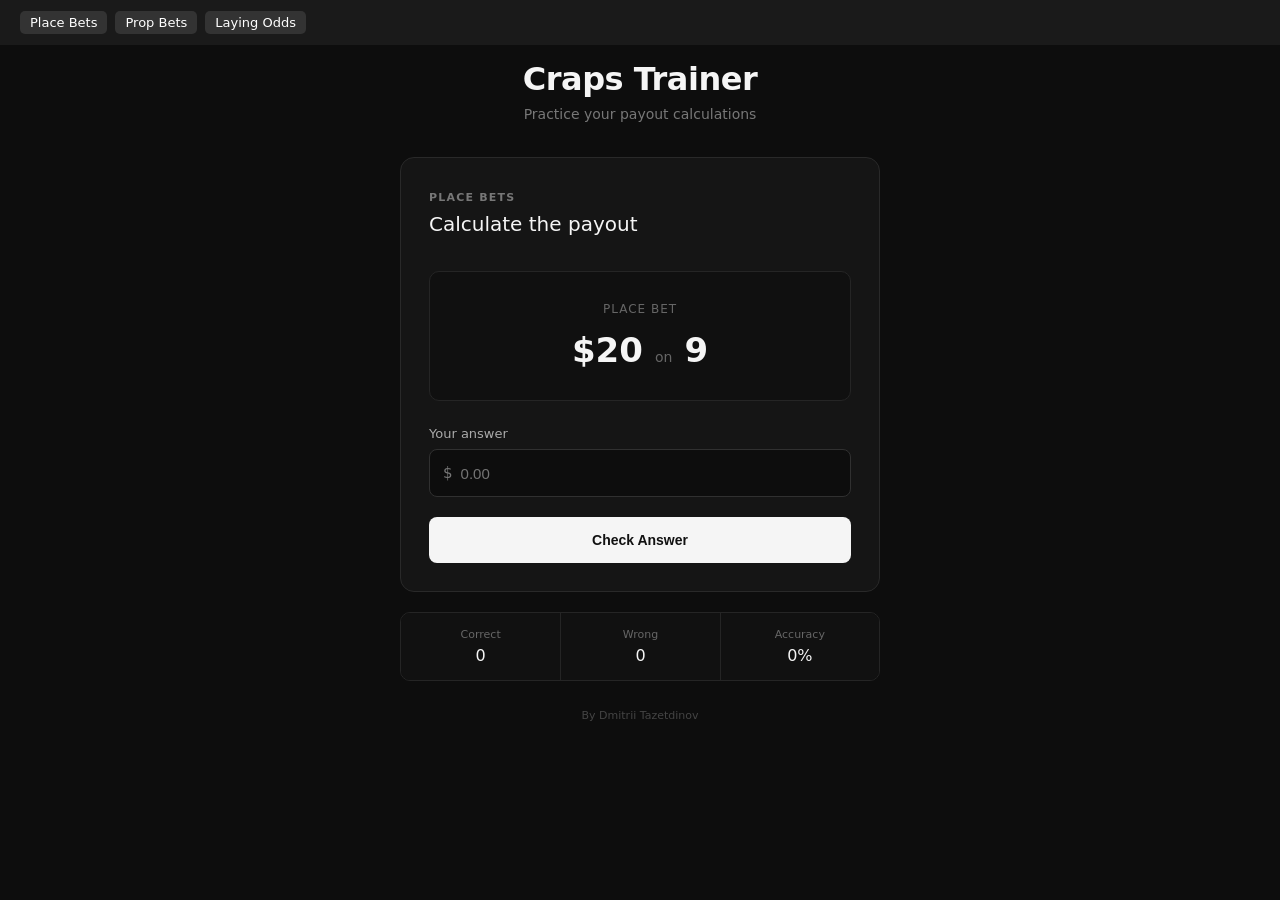
<file: index.html>
<!DOCTYPE html>
<html lang="en">
<head>
    <meta charset="UTF-8">
    <meta name="viewport" content="width=device-width, initial-scale=1.0">

    <title>Craps Trainer</title>

    <link rel="stylesheet" href="./style.css">
</head>

<body>
<nav class="bet-navigation">
    <a href="index.html">Place Bets</a>
    <a href="prop_box.html">Prop Bets</a>
    <a href="lay_odds.html">Laying Odds</a>
</nav>

<main class="container">

    <header class="header">
        <h1>Craps Trainer</h1>
        <p>Practice your payout calculations</p>
    </header>


    <section class="trainer-card">

        <div class="card-top">
            <div>
                <span class="category">PLACE BETS</span>
                <h2>Calculate the payout</h2>
            </div>

            <!-- <div class="score">
                <span>Score</span>
                <strong>0 / 0</strong>
            </div> -->
        </div>


        <div class="question">

            <div class="question-label">
                PLACE BET
            </div>

            <div class="bet">
                <span class="amount">$25</span>

                <span class="separator">on</span>

                <span class="number">6</span>
            </div>

        </div>


        <div class="answer">

            <label for="answer">
                Your answer
            </label>

            <div class="answer-input">
                <span>$</span>

                <input
                    id="answer"
                    type="number"
                    step="0.01"
                    placeholder="0.00"
                    autocomplete="off"
                >
            </div>

        </div>


        <button id="checkAnswer" class="button">
            Check Answer
        </button>


        <div id="feedback" class="feedback hidden">
            <span id="feedbackTitle"></span>
            <span id="feedbackText"></span>
        </div>


        <button id="nextQuestion" class="next-button hidden">
            Next Question
        </button>

    </section>


    <div class="stats">

        <div class="stat">
            <span>Correct</span>
            <strong id="correctCount">0</strong>
        </div>

        <div class="stat">
            <span>Wrong</span>
            <strong id="wrongCount">0</strong>
        </div>

        <div class="stat">
            <span>Accuracy</span>
            <strong id="accuracy">0%</strong>
        </div>

    </div>


    <footer>
        By Dmitrii Tazetdinov
    </footer>

</main>

<script type="module" src="./js/place_main.js"></script>

</body>
</html>
</file>
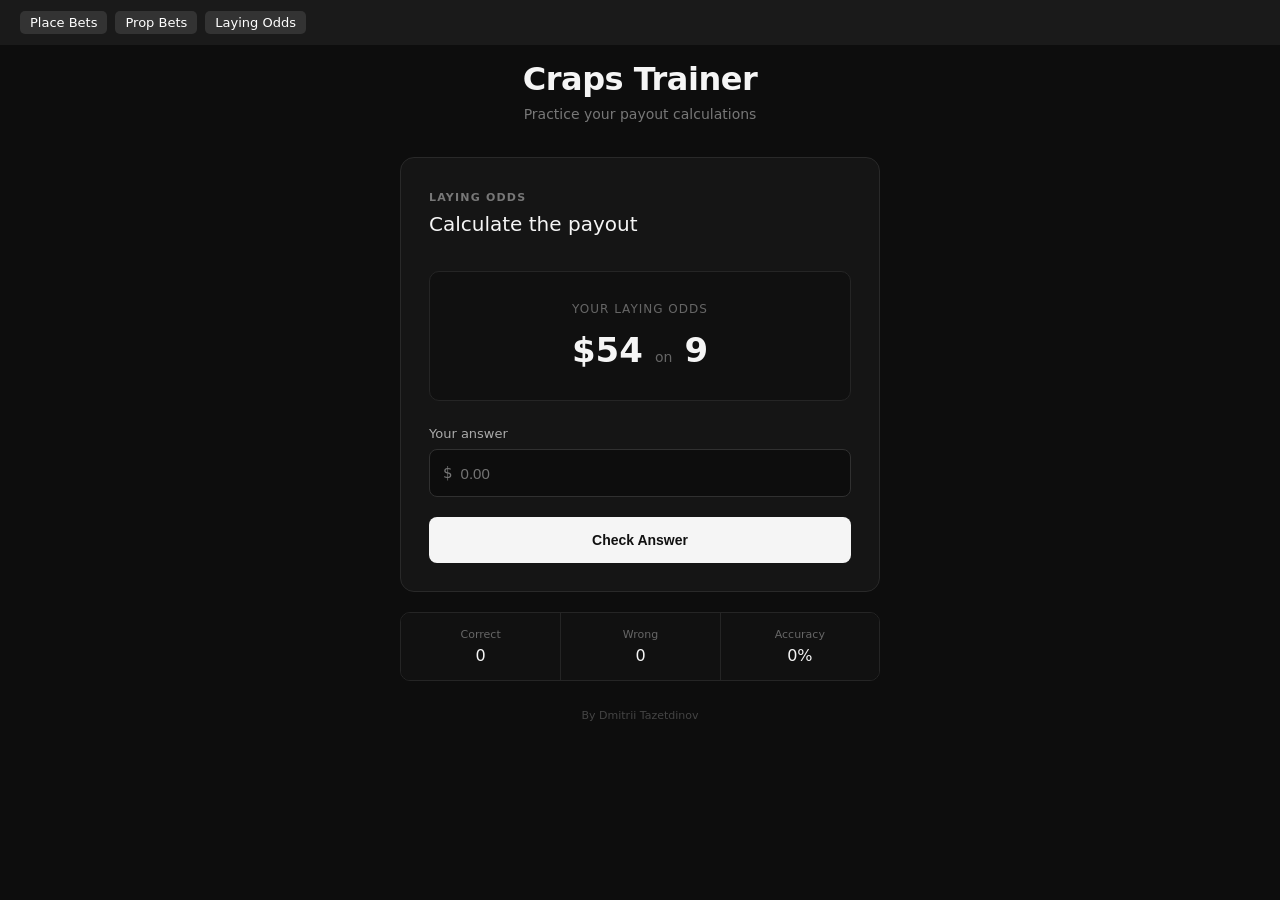
<file: lay_odds.html>
<!DOCTYPE html>
<html lang="en">
<head>
    <meta charset="UTF-8">
    <meta name="viewport" content="width=device-width, initial-scale=1.0">

    <title>Craps Trainer</title>

    <link rel="stylesheet" href="./style.css">
</head>

<body>
<nav class="bet-navigation">
    <a href="index.html">Place Bets</a>
    <a href="prop_box.html">Prop Bets</a>
    <a href="lay_odds.html">Laying Odds</a>
</nav>

<main class="container">

    <header class="header">
        <h1>Craps Trainer</h1>
        <p>Practice your payout calculations</p>
    </header>


    <section class="trainer-card">

        <div class="card-top">
            <div>
                <span class="category">LAYING ODDS</span>
                <h2>Calculate the payout</h2>
            </div>

            <!-- <div class="score">
                <span>Score</span>
                <strong>0 / 0</strong>
            </div> -->
        </div>


        <div class="question">

            <div class="question-label">
                Your laying odds
            </div>

            <div class="bet">
                <span class="amount">$25</span>

                <span class="separator">on</span>

                <span class="number">6</span>
            </div>

        </div>


        <div class="answer">

            <label for="answer">
                Your answer
            </label>

            <div class="answer-input">
                <span>$</span>

                <input
                    id="answer"
                    type="number"
                    step="0.01"
                    placeholder="0.00"
                    autocomplete="off"
                >
            </div>

        </div>


        <button id="checkAnswer" class="button">
            Check Answer
        </button>


        <div id="feedback" class="feedback hidden">
            <span id="feedbackTitle"></span>
            <span id="feedbackText"></span>
        </div>


        <button id="nextQuestion" class="next-button hidden">
            Next Question
        </button>

    </section>


    <div class="stats">

        <div class="stat">
            <span>Correct</span>
            <strong id="correctCount">0</strong>
        </div>

        <div class="stat">
            <span>Wrong</span>
            <strong id="wrongCount">0</strong>
        </div>

        <div class="stat">
            <span>Accuracy</span>
            <strong id="accuracy">0%</strong>
        </div>

    </div>


    <footer>
        By Dmitrii Tazetdinov
    </footer>

</main>

<script type="module" src="./js/lay_odds_main.js"></script>

</body>
</html>
</file>
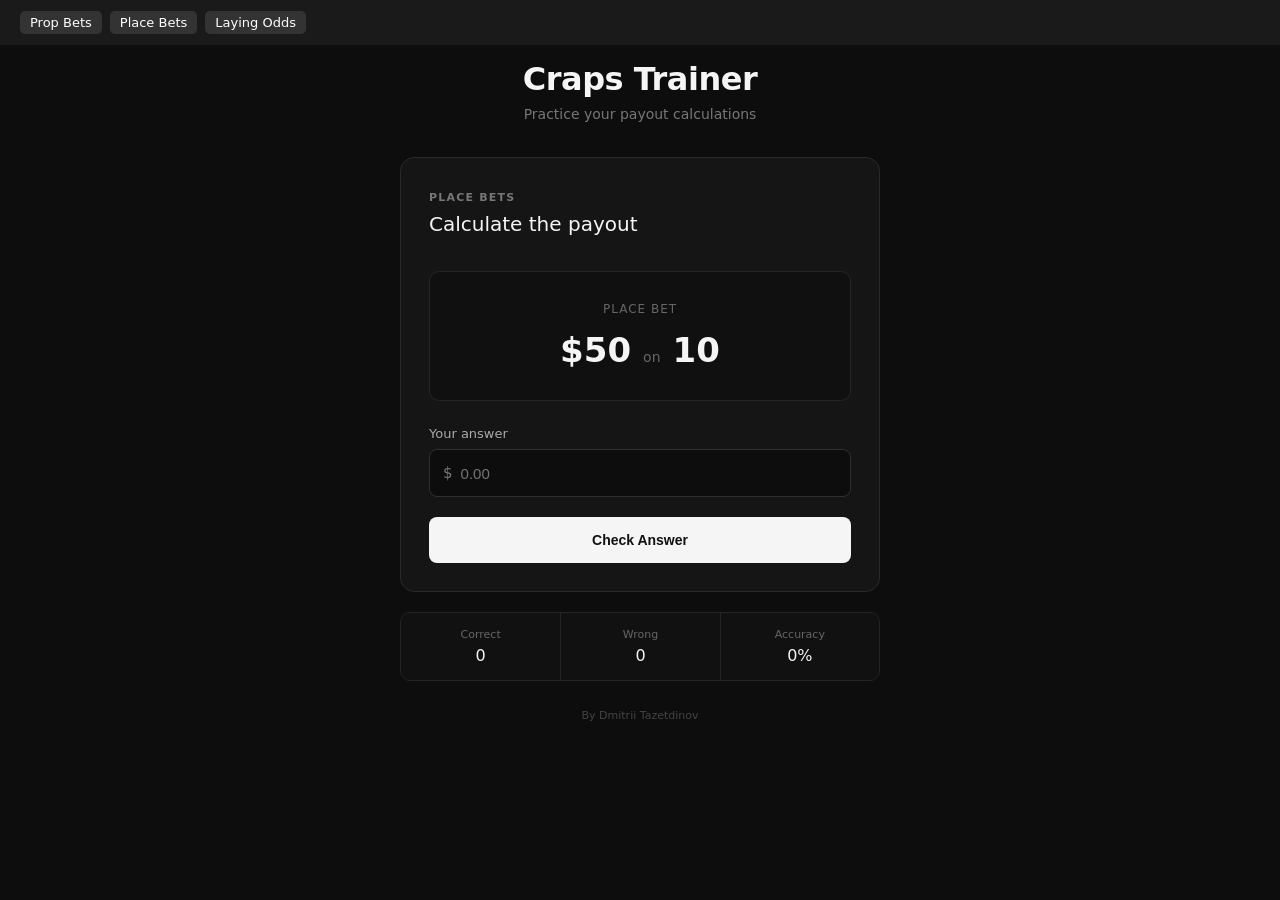
<file: place_bets.html>
<!DOCTYPE html>
<html lang="en">
<head>
    <meta charset="UTF-8">
    <meta name="viewport" content="width=device-width, initial-scale=1.0">

    <title>Craps Trainer</title>

    <link rel="stylesheet" href="./style.css">
</head>

<body>
<nav class="bet-navigation">
    <a href="prop_box.html">Prop Bets</a>
    <a href="place_bets.html">Place Bets</a>
    <a href="lay_odds.html">Laying Odds</a>
</nav>

<main class="container">

    <header class="header">
        <h1>Craps Trainer</h1>
        <p>Practice your payout calculations</p>
    </header>


    <section class="trainer-card">

        <div class="card-top">
            <div>
                <span class="category">PLACE BETS</span>
                <h2>Calculate the payout</h2>
            </div>

            <!-- <div class="score">
                <span>Score</span>
                <strong>0 / 0</strong>
            </div> -->
        </div>


        <div class="question">

            <div class="question-label">
                PLACE BET
            </div>

            <div class="bet">
                <span class="amount">$25</span>

                <span class="separator">on</span>

                <span class="number">6</span>
            </div>

        </div>


        <div class="answer">

            <label for="answer">
                Your answer
            </label>

            <div class="answer-input">
                <span>$</span>

                <input
                    id="answer"
                    type="number"
                    step="0.01"
                    placeholder="0.00"
                    autocomplete="off"
                >
            </div>

        </div>


        <button id="checkAnswer" class="button">
            Check Answer
        </button>


        <div id="feedback" class="feedback hidden">
            <span id="feedbackTitle"></span>
            <span id="feedbackText"></span>
        </div>


        <button id="nextQuestion" class="next-button hidden">
            Next Question
        </button>

    </section>


    <div class="stats">

        <div class="stat">
            <span>Correct</span>
            <strong id="correctCount">0</strong>
        </div>

        <div class="stat">
            <span>Wrong</span>
            <strong id="wrongCount">0</strong>
        </div>

        <div class="stat">
            <span>Accuracy</span>
            <strong id="accuracy">0%</strong>
        </div>

    </div>


    <footer>
        By Dmitrii Tazetdinov
    </footer>

</main>

<script type="module" src="./js/place_main.js"></script>

</body>
</html>
</file>
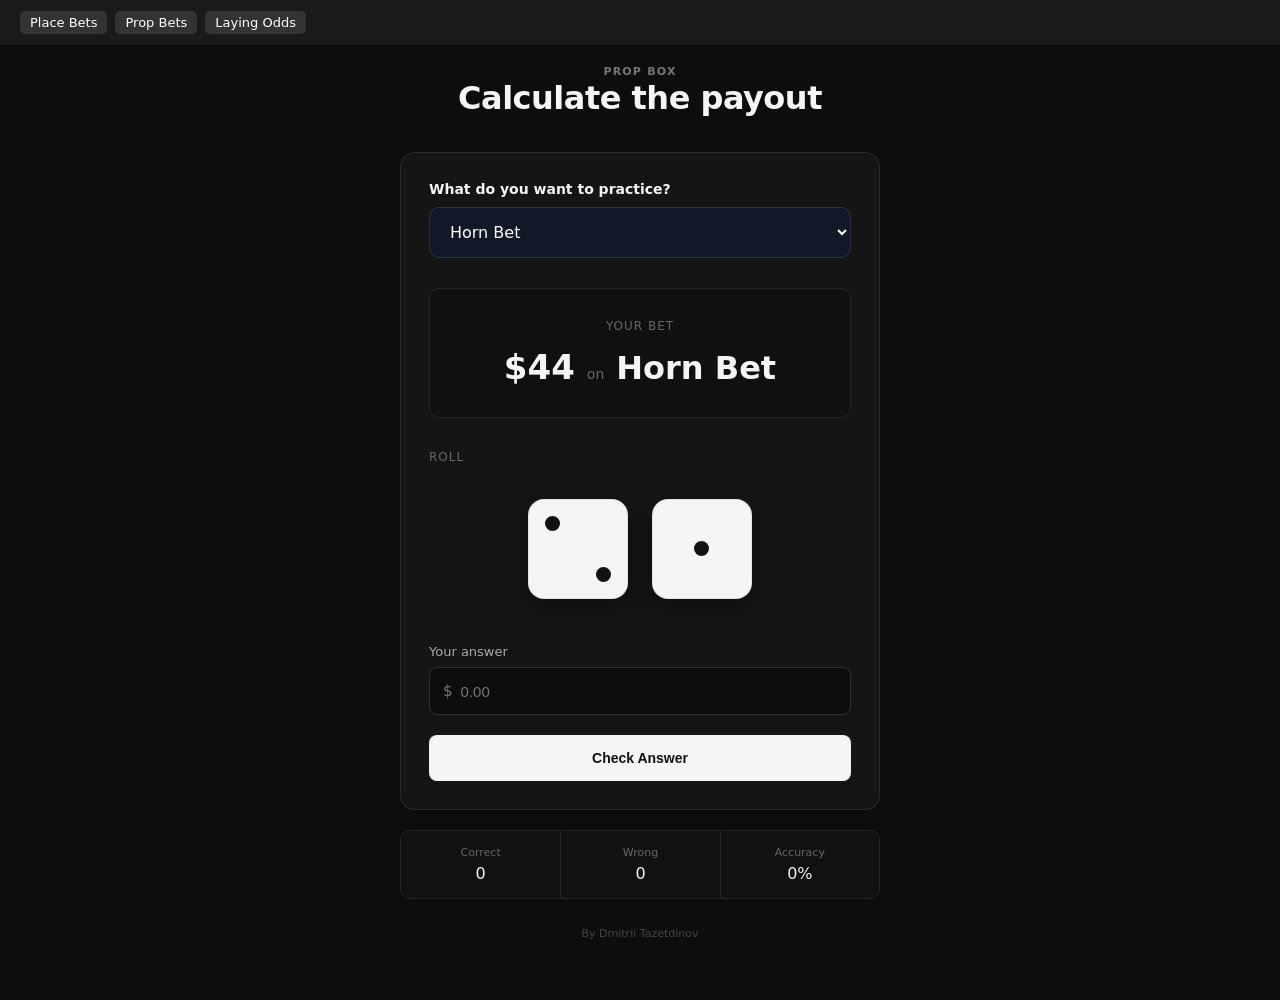
<file: prop_box.html>
<!DOCTYPE html>
<html lang="en">
<head>
    <meta charset="UTF-8">
    <meta name="viewport" content="width=device-width, initial-scale=1.0">

    <title>Craps Trainer — Prop Box</title>

    <link rel="stylesheet" href="./style.css">
    <link rel="stylesheet" href="./prop-box.css">
</head>

<body>
<nav class="bet-navigation">
    <a href="index.html">Place Bets</a>
    <a href="prop_box.html">Prop Bets</a>
    <a href="lay_odds.html">Laying Odds</a>
</nav>

<main class="container">

    <!-- HEADER -->
    <header class="header">

        <div>
            <span class="category">PROP BOX</span>
            <h1>Calculate the payout</h1>
        </div>

        <!-- <div class="score">
            <span>Score</span>
            <strong id="score">0 / 0</strong>
        </div> -->

    </header>


    <!-- TRAINER -->
    <section class="trainer-card">

        <!-- PROP BET SELECTOR -->
        <div class="bet-selector">

            <label for="propBetType">
                What do you want to practice?
            </label>

            <select id="propBetType">

                <option value="hornBet">
                    Horn Bet
                </option>

                <option value="hornHigh">
                    Horn High's
                </option>

                <option value="cAndE">
                    C & E
                </option>
                
                <option value="worldBet">
                    World Bet
                </option>

                <option value="any7">
                    Any 7
                </option>

                <option value="anyCraps">
                    Any Craps
                </option>

            </select>

        </div>


        <!-- BET -->
        <div class="question">

            <div class="question-label">
                Your bet
            </div>

            <div class="bet">

                <span id="betAmount" class="amount">
                    $25
                </span>

                <span class="separator">
                    on
                </span>

                <span id="betName" class="bet-name">
                    Any 7
                </span>

            </div>

        </div>


        <!-- DICE -->
        <div class="roll-section">

            <div class="question-label">
                Roll
            </div>


            <div class="dice">

                <!-- DIE 1 -->
                <div id="die1" class="die" data-value="4">

                    <span></span>
                    <span></span>
                    <span></span>

                    <span></span>
                    <span></span>
                    <span></span>

                    <span></span>
                    <span></span>
                    <span></span>

                </div>


                <!-- DIE 2 -->
                <div id="die2" class="die" data-value="3">

                    <span></span>
                    <span></span>
                    <span></span>

                    <span></span>
                    <span></span>
                    <span></span>

                    <span></span>
                    <span></span>
                    <span></span>

                </div>

            </div>

        </div>


        <!-- ANSWER -->
        <div class="answer">

            <label for="answer">
                Your answer
            </label>

            <div class="answer-input">

                <span>$</span>

                <input
                    id="answer"
                    type="number"
                    step="0.01"
                    min="0"
                    placeholder="0.00"
                    autocomplete="off"
                >

            </div>

        </div>


        <!-- CHECK -->
        <button id="checkAnswer" class="button">
            Check Answer
        </button>


        <!-- FEEDBACK -->
        <div id="feedback" class="feedback hidden">

            <span id="feedbackTitle"></span>

            <span id="feedbackText"></span>

        </div>


        <!-- NEXT -->
        <button id="nextQuestion" class="next-button hidden">
            Next Question
        </button>

    </section>


    <!-- STATS -->
    <div class="stats">

        <div class="stat">

            <span>Correct</span>

            <strong id="correctCount">
                0
            </strong>

        </div>


        <div class="stat">

            <span>Wrong</span>

            <strong id="wrongCount">
                0
            </strong>

        </div>


        <div class="stat">

            <span>Accuracy</span>

            <strong id="accuracy">
                0%
            </strong>

        </div>

    </div>


    <!-- FOOTER -->
    <footer>
        By Dmitrii Tazetdinov
    </footer>

</main>


<script type="module" src="./js/game.js"></script>

</body>
</html>
</file>
<file: style.css>
* {
    box-sizing: border-box;
    margin: 0;
    padding: 0;
}

body {
    min-height: 100vh;

    background: #0d0d0d;
    color: #f5f5f5;

    font-family:
        Inter,
        system-ui,
        -apple-system,
        BlinkMacSystemFont,
        "Segoe UI",
        sans-serif;

    display: flex;
    justify-content: center;
}


.container {
    width: 100%;
    max-width: 520px;

    padding: 60px 20px;
}


/* HEADER */

.header {
    text-align: center;
    margin-bottom: 35px;
}

.header h1 {
    font-size: 32px;
    font-weight: 600;
    letter-spacing: -0.5px;
}

.header p {
    margin-top: 8px;

    color: #777;
    font-size: 14px;
}


/* MAIN CARD */

.trainer-card {
    background: #151515;

    border: 1px solid #292929;
    border-radius: 14px;

    padding: 28px;
}


/* CARD TOP */

.card-top {
    display: flex;
    justify-content: space-between;
    align-items: flex-start;

    margin-bottom: 35px;
}

.category {
    color: #777;

    font-size: 11px;
    font-weight: 600;

    letter-spacing: 1.2px;
}

.card-top h2 {
    margin-top: 7px;

    font-size: 20px;
    font-weight: 500;
}


/* SCORE */

.score {
    text-align: right;
}

.score span {
    display: block;

    color: #666;
    font-size: 11px;
}

.score strong {
    display: block;

    margin-top: 4px;

    font-size: 14px;
    font-weight: 500;
}


/* QUESTION */

.question {
    text-align: center;

    padding: 30px 20px;

    background: #101010;

    border: 1px solid #252525;
    border-radius: 10px;
}

.question-label {
    color: #666;

    font-size: 12px;
    text-transform: uppercase;
    letter-spacing: 1px;
}

.bet {
    display: flex;
    justify-content: center;
    align-items: baseline;
    gap: 12px;

    margin-top: 14px;
}

.amount,
.number {
    font-size: 34px;
    font-weight: 600;
}

.separator {
    color: #666;
    font-size: 14px;
}


/* ANSWER */

.answer {
    margin-top: 25px;
}

.answer label {
    display: block;

    margin-bottom: 8px;

    color: #aaa;
    font-size: 13px;
}

.answer-input {
    display: flex;
    align-items: center;

    height: 48px;

    background: #0d0d0d;

    border: 1px solid #303030;
    border-radius: 8px;

    padding: 0 13px;

    transition: border-color 0.2s;
}

.answer-input:focus-within {
    border-color: #666;
}

.answer-input span {
    color: #777;
    font-size: 15px;
}

.answer-input input {
    width: 100%;

    background: transparent;
    border: none;
    outline: none;

    color: #f5f5f5;

    padding-left: 8px;

    font-size: 15px;
}


/* REMOVE NUMBER ARROWS */

.answer-input input::-webkit-outer-spin-button,
.answer-input input::-webkit-inner-spin-button {
    -webkit-appearance: none;
    margin: 0;
}


/* BUTTON */

.button,
.next-button {
    width: 100%;
    height: 46px;

    margin-top: 20px;

    border-radius: 8px;

    font-size: 14px;
    font-weight: 600;

    cursor: pointer;

    transition:
        background 0.2s,
        transform 0.1s;
}

.button {
    border: none;

    background: #f5f5f5;
    color: #111;
}

.button:hover {
    background: white;
}

.button:active,
.next-button:active {
    transform: scale(0.98);
}


/* FEEDBACK */

.feedback {
    display: flex;
    flex-direction: column;
    gap: 5px;

    margin-top: 20px;
    padding: 15px;

    border-radius: 8px;

    background: #101010;

    border: 1px solid #292929;

    font-size: 13px;
}

#feedbackTitle {
    font-weight: 600;
}

#feedbackText {
    color: #888;
}


/* NEXT BUTTON */

.next-button {
    border: 1px solid #303030;

    background: transparent;
    color: #f5f5f5;
}

.next-button:hover {
    background: #1c1c1c;
}


/* STATS */

.stats {
    display: grid;
    grid-template-columns: repeat(3, 1fr);

    margin-top: 20px;

    border: 1px solid #252525;
    border-radius: 10px;

    overflow: hidden;
}

.stat {
    padding: 15px;

    text-align: center;

    background: #111;
}

.stat + .stat {
    border-left: 1px solid #252525;
}

.stat span {
    display: block;

    color: #666;
    font-size: 11px;
}

.stat strong {
    display: block;

    margin-top: 5px;

    font-size: 16px;
    font-weight: 500;
}


/* FOOTER */

footer {
    margin-top: 28px;

    text-align: center;

    color: #444;
    font-size: 11px;
}


/* UTILITY */

.hidden {
    display: none;
}


/* MOBILE */

@media (max-width: 500px) {

    .container {
        padding: 35px 16px;
    }

    .trainer-card {
        padding: 22px;
    }

    .header h1 {
        font-size: 28px;
    }

    .amount,
    .number {
        font-size: 30px;
    }
}

.bet-navigation {
    position: fixed;
    top: 0;
    left: 0;

    width: 100%;
    height: 45px;

    display: flex;
    align-items: center;
    gap: 8px;

    padding-left: 20px;

    background: #1a1a1a;
    box-sizing: border-box;
}

.bet-navigation a {
    display: inline-block;

    padding: 4px 10px;

    font-size: 13px;
    line-height: 1.2;

    text-decoration: none;
    color: white;
    background: #333;

    border-radius: 5px;
}

.bet-navigation a:hover {
    background: #555;
}

main {
    padding-top: 65px;
}
</file>
<file: prop-box.css>
/* =========================
   PROP BET SELECTOR
========================= */

.bet-selector {
    margin-bottom: 30px;
}

.bet-selector label {
    display: block;

    margin-bottom: 10px;

    font-size: 14px;
    font-weight: 600;
}

.bet-selector select {
    width: 100%;

    padding: 14px 16px;

    border: 1px solid #2a3445;
    border-radius: 10px;

    background: #111827;
    color: #ffffff;

    font-family: inherit;
    font-size: 16px;

    cursor: pointer;

    appearance: auto;
}

.bet-selector select:hover {
    border-color: #3b4659;
}

.bet-selector select:focus {
    outline: none;

    border-color: #6ee7b7;

    box-shadow: 0 0 0 2px rgba(110, 231, 183, 0.1);
}


/* =========================
   BET NAME
========================= */

.bet-name {
    font-size: 32px;
    font-weight: 700;
}


/* =========================
   ROLL SECTION
========================= */

.roll-section {
    margin-top: 32px;
}

.roll-section .question-label {
    margin-bottom: 20px;
}


/* =========================
   DICE CONTAINER
========================= */

.dice {
    display: flex;

    justify-content: center;
    align-items: center;

    gap: 24px;

    min-height: 130px;

    margin-bottom: 10px;
}


/* =========================
   DIE
========================= */

.die {
    width: 100px;
    height: 100px;

    padding: 12px;

    box-sizing: border-box;

    display: grid;

    grid-template-columns: repeat(3, 1fr);
    grid-template-rows: repeat(3, 1fr);

    background: #f5f5f5;

    border-radius: 16px;

    box-shadow:
        0 8px 20px rgba(0, 0, 0, 0.35),
        inset 0 0 0 1px rgba(0, 0, 0, 0.08);
}


/* =========================
   DICE DOT
========================= */

.die span {
    width: 15px;
    height: 15px;

    justify-self: center;
    align-self: center;

    border-radius: 50%;

    background: #111111;

    opacity: 0;
}


/* =========================
   DIE VALUES
========================= */

/*
    Grid positions:

    1   2   3
    4   5   6
    7   8   9
*/


/* 1 */

.die[data-value="1"] span:nth-child(5) {
    opacity: 1;
}


/* 2 */

.die[data-value="2"] span:nth-child(1),
.die[data-value="2"] span:nth-child(9) {
    opacity: 1;
}


/* 3 */

.die[data-value="3"] span:nth-child(1),
.die[data-value="3"] span:nth-child(5),
.die[data-value="3"] span:nth-child(9) {
    opacity: 1;
}


/* 4 */

.die[data-value="4"] span:nth-child(1),
.die[data-value="4"] span:nth-child(3),
.die[data-value="4"] span:nth-child(7),
.die[data-value="4"] span:nth-child(9) {
    opacity: 1;
}


/* 5 */

.die[data-value="5"] span:nth-child(1),
.die[data-value="5"] span:nth-child(3),
.die[data-value="5"] span:nth-child(5),
.die[data-value="5"] span:nth-child(7),
.die[data-value="5"] span:nth-child(9) {
    opacity: 1;
}


/* 6 */

.die[data-value="6"] span:nth-child(1),
.die[data-value="6"] span:nth-child(3),
.die[data-value="6"] span:nth-child(4),
.die[data-value="6"] span:nth-child(6),
.die[data-value="6"] span:nth-child(7),
.die[data-value="6"] span:nth-child(9) {
    opacity: 1;
}


/* =========================
   ANSWER SPACING
========================= */

.answer {
    margin-top: 30px;
}


/* =========================
   RESPONSIVE
========================= */

@media (max-width: 600px) {

    .bet-name {
        font-size: 24px;
    }

    .dice {
        gap: 16px;
    }

    .die {
        width: 80px;
        height: 80px;

        padding: 10px;

        border-radius: 12px;
    }

    .die span {
        width: 12px;
        height: 12px;
    }

    .bet-selector select {
        font-size: 15px;
    }
}
</file>
